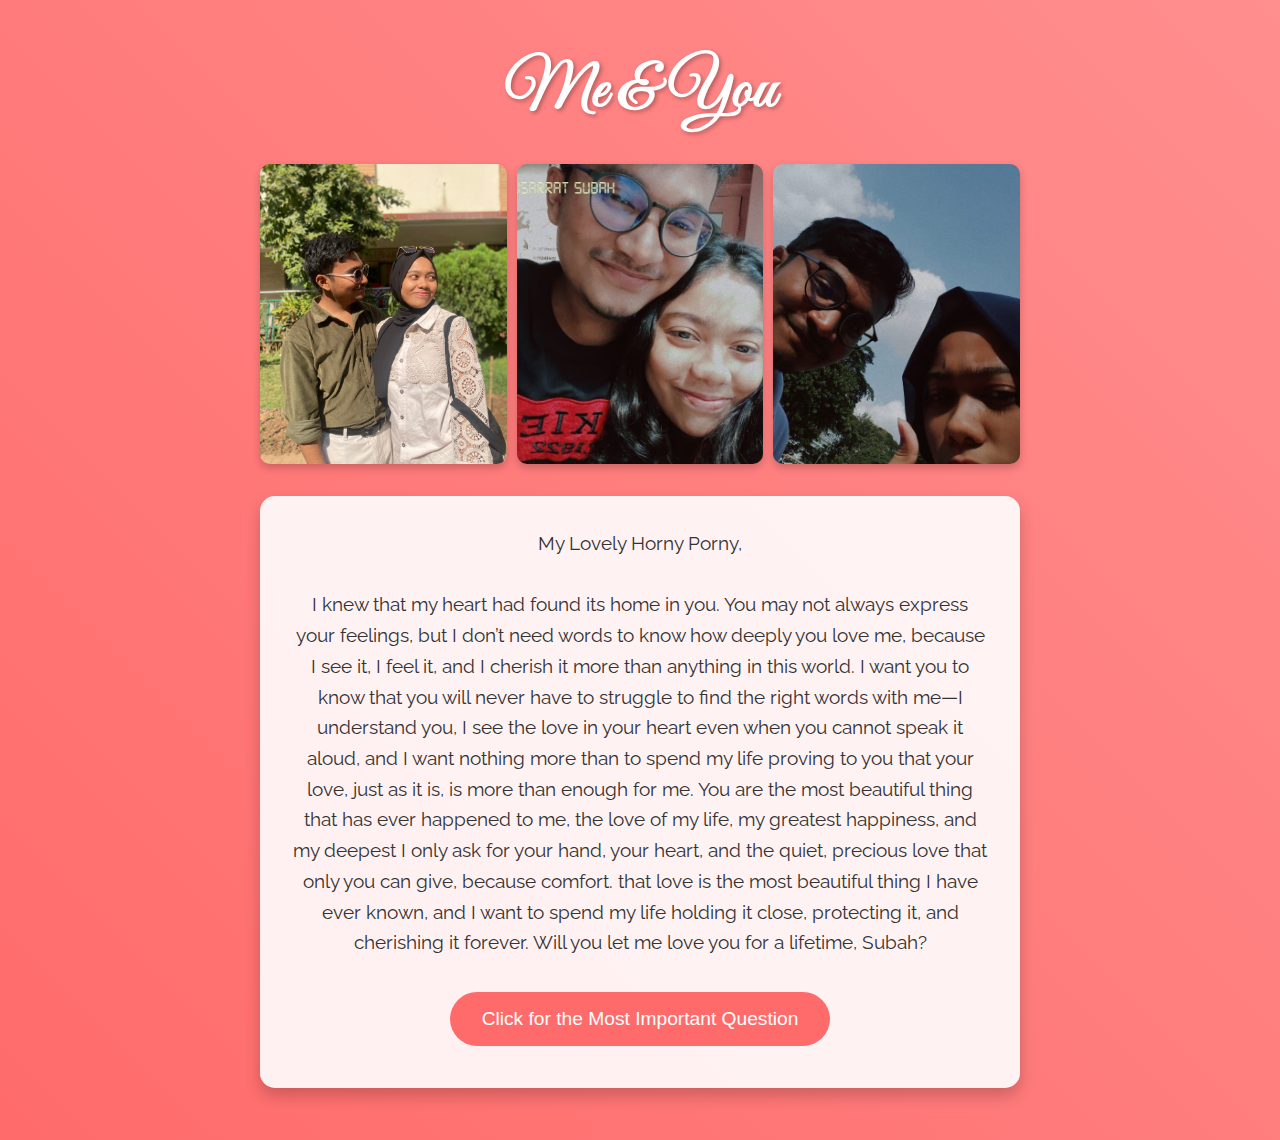
<file: index.html>
<!DOCTYPE html>
<html lang="en">
<head>
    <meta charset="UTF-8">
    <meta name="viewport" content="width=device-width, initial-scale=1.0">
    <title>I have something to tell you</title>
    <link href="https://fonts.googleapis.com/css2?family=Great+Vibes&family=Raleway&display=swap" rel="stylesheet">
    <style>
        * {
            margin: 0;
            padding: 0;
            box-sizing: border-box;
        }

        body {
            background: linear-gradient(45deg, #ff6b6b, #ff8e8e);
            font-family: 'Raleway', sans-serif;
            min-height: 100vh;
            overflow-x: hidden;
        }

        .container {
            max-width: 800px;
            margin: 0 auto;
            padding: 20px;
            text-align: center;
        }

        h1 {
            font-family: 'Great Vibes', cursive;
            font-size: 4em;
            color: #fff;
            margin: 2rem 0;
            text-shadow: 2px 2px 4px rgba(0,0,0,0.3);
        }

        .photo-gallery {
            display: grid;
            grid-template-columns: repeat(auto-fit, minmax(200px, 1fr));
            gap: 10px;
            margin: 2rem 0;
        }

        .photo-gallery img {
            width: 100%;
            height: 300px;
            object-fit: cover;
            border-radius: 10px;
            box-shadow: 0 4px 8px rgba(0,0,0,0.2);
            transition: transform 0.3s ease;
        }

        .photo-gallery img:hover {
            transform: scale(1.05);
        }

        .proposal-box {
            background: rgba(255, 255, 255, 0.9);
            padding: 2rem;
            border-radius: 15px;
            margin: 2rem 0;
            box-shadow: 0 8px 16px rgba(0,0,0,0.2);
        }

        .proposal-text {
            font-size: 1.2em;
            line-height: 1.6;
            color: #333;
            margin-bottom: 1.5rem;
        }

        .btn {
            background: #ff6b6b;
            color: white;
            border: none;
            padding: 1rem 2rem;
            font-size: 1.2em;
            border-radius: 30px;
            cursor: pointer;
            transition: all 0.3s ease;
            margin: 10px;
        }

        .btn:hover {
            background: #ff5252;
            transform: translateY(-2px);
            box-shadow: 0 4px 8px rgba(0,0,0,0.2);
        }

        #responseMessage {
            display: none;
            font-size: 2em;
            color: #ff6b6b;
            margin-top: 2rem;
            animation: fadeIn 1s ease;
        }

        .heart {
            position: absolute;
            color: #ff6b6b;
            animation: float 3s infinite;
        }

        @keyframes float {
            0%, 100% { transform: translateY(0); }
            50% { transform: translateY(-20px); }
        }

        @keyframes fadeIn {
            from { opacity: 0; }
            to { opacity: 1; }
        }

        /* Add more custom styles here */
    </style>
</head>
<body>
    <div class="container">
        <h1>Me & You</h1>
        
        <div class="photo-gallery">
            <!-- Replace with your photos -->
            <img src="IMG_4010.jpg" alt="Favourite">
            <img src="58d475a8-54b3-4937-a578-9b56d60e8884.JPG" alt="Naughty">
            <img src="a71bcb42-56c4-4a81-97e0-26cc12cdf57d.JPG" alt="Always Us">
        </div>

        <div class="proposal-box">
            <p class="proposal-text">
                My Lovely Horny Porny,<br><br>
                I knew that my heart had found its home in you. You may not always express your feelings,
                but I don’t need words to know how deeply you love me, because I see it, I feel it, and I 
                cherish it more than anything in this world. I want you to know that you will never have to
                struggle to find the right words with me—I understand you, I see the love in your heart even 
                when you cannot speak it aloud, and I want nothing more than to spend my life proving to you
                that your love, just as it is, is more than enough for me. You are the most beautiful thing 
                that has ever happened to me, the love of my life, my greatest happiness, and my deepest I
                only ask for your hand, your heart, and the quiet, precious love that only you can give, 
                because comfort. that love is the most beautiful thing I have ever known, and I want to 
                spend my life holding it  close, protecting it, and cherishing it forever.
                Will you let me love you for a lifetime, Subah? 
            </p>

            <button class="btn" onclick="propose()">Click for the Most Important Question</button>
            
            <div id="proposal" style="display: none;">
                <p class="proposal-text" style="font-size: 1.5em;">
                    Musarrat Rahman Subah,<br>
                    Will you be my girlfriend until I propose to you for marriage?
                </p>
                <button class="btn" onclick="respondYes()">Yes! A Thousand Times Yes!</button>
                <button class="btn" onclick="respondNo()" style="display: none;">Not Yet</button>
            </div>

            <div id="responseMessage"></div>
        </div>
    </div>

    <script>
        function propose() {
            document.querySelector('#proposal').style.display = 'block';
            createHearts();
        }

        function respondYes() {
            document.getElementById('responseMessage').innerHTML = 
                "🎉 I Love You Pookie! 🎉<br>Let's be mine forever!";
            document.getElementById('responseMessage').style.display = 'block';
            createHearts();
            startConfetti();
            // Add your favorite song here
            const audio = new Audio('I love you (Full song) Bodyguard feat.mp4');
            audio.play();
        }

        function createHearts() {
            for(let i = 0; i < 50; i++) {
                const heart = document.createElement('div');
                heart.innerHTML = '❤';
                heart.classList.add('heart');
                heart.style.left = Math.random() * 100 + 'vw';
                heart.style.animationDelay = Math.random() * 2 + 's';
                document.body.appendChild(heart);
                
                setTimeout(() => {
                    heart.remove();
                }, 3000);
            }
        }

        function startConfetti() {
            // Add confetti library if needed
            // This is a simple confetti effect
            const colors = ['#ff6b6b', '#ff8e8e', '#ffffff'];
            for(let i = 0; i < 100; i++) {
                const confetti = document.createElement('div');
                confetti.style.position = 'fixed';
                confetti.style.width = '10px';
                confetti.style.height = '10px';
                confetti.style.backgroundColor = colors[Math.floor(Math.random() * colors.length)];
                confetti.style.left = Math.random() * 100 + 'vw';
                confetti.style.top = '-10px';
                confetti.style.borderRadius = '50%';
                confetti.style.animation = `fall ${Math.random() * 3 + 2}s linear`;
                document.body.appendChild(confetti);

                setTimeout(() => confetti.remove(), 5000);
            }
        }

        // Add fall animation for confetti
        const style = document.createElement('style');
        style.textContent = `
            @keyframes fall {
                to {
                    transform: translateY(100vh) rotate(360deg);
                }
            }
        `;
        document.head.appendChild(style);
    </script>
</body>
</html>
</file>
